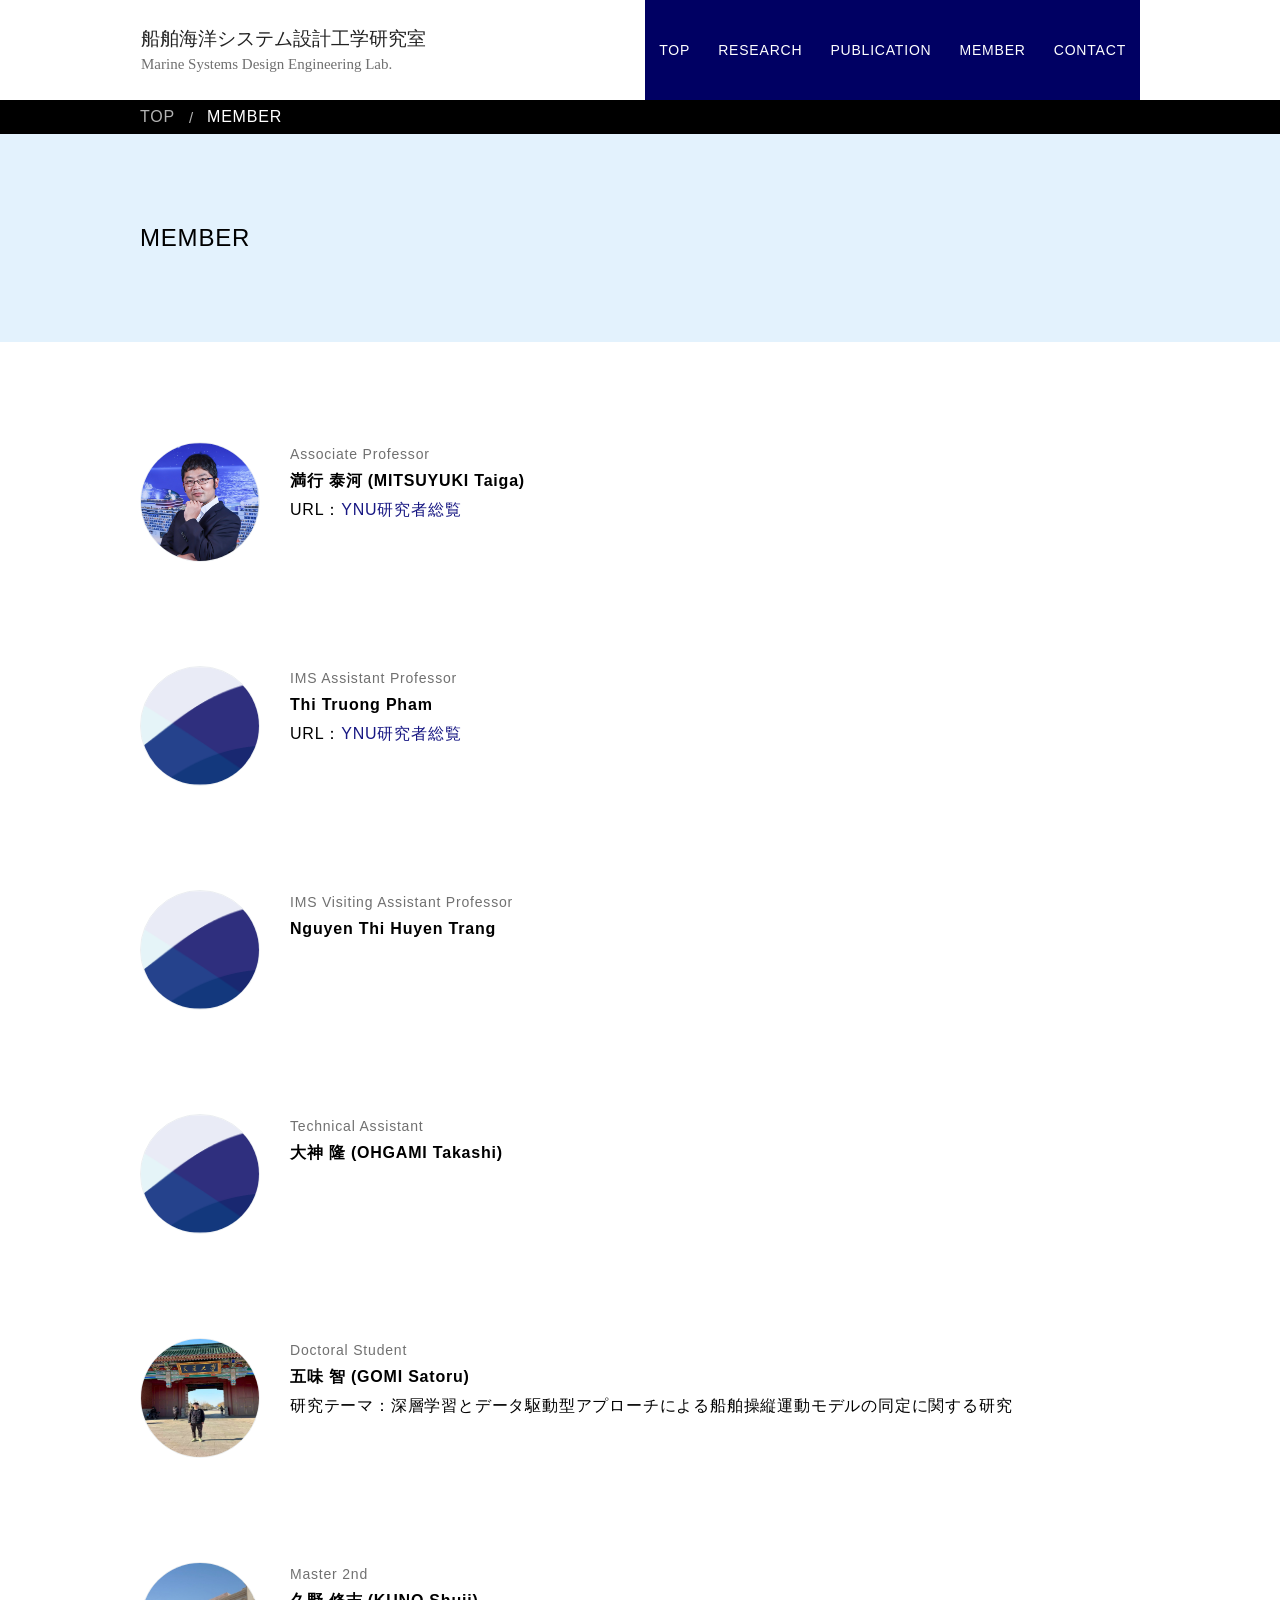
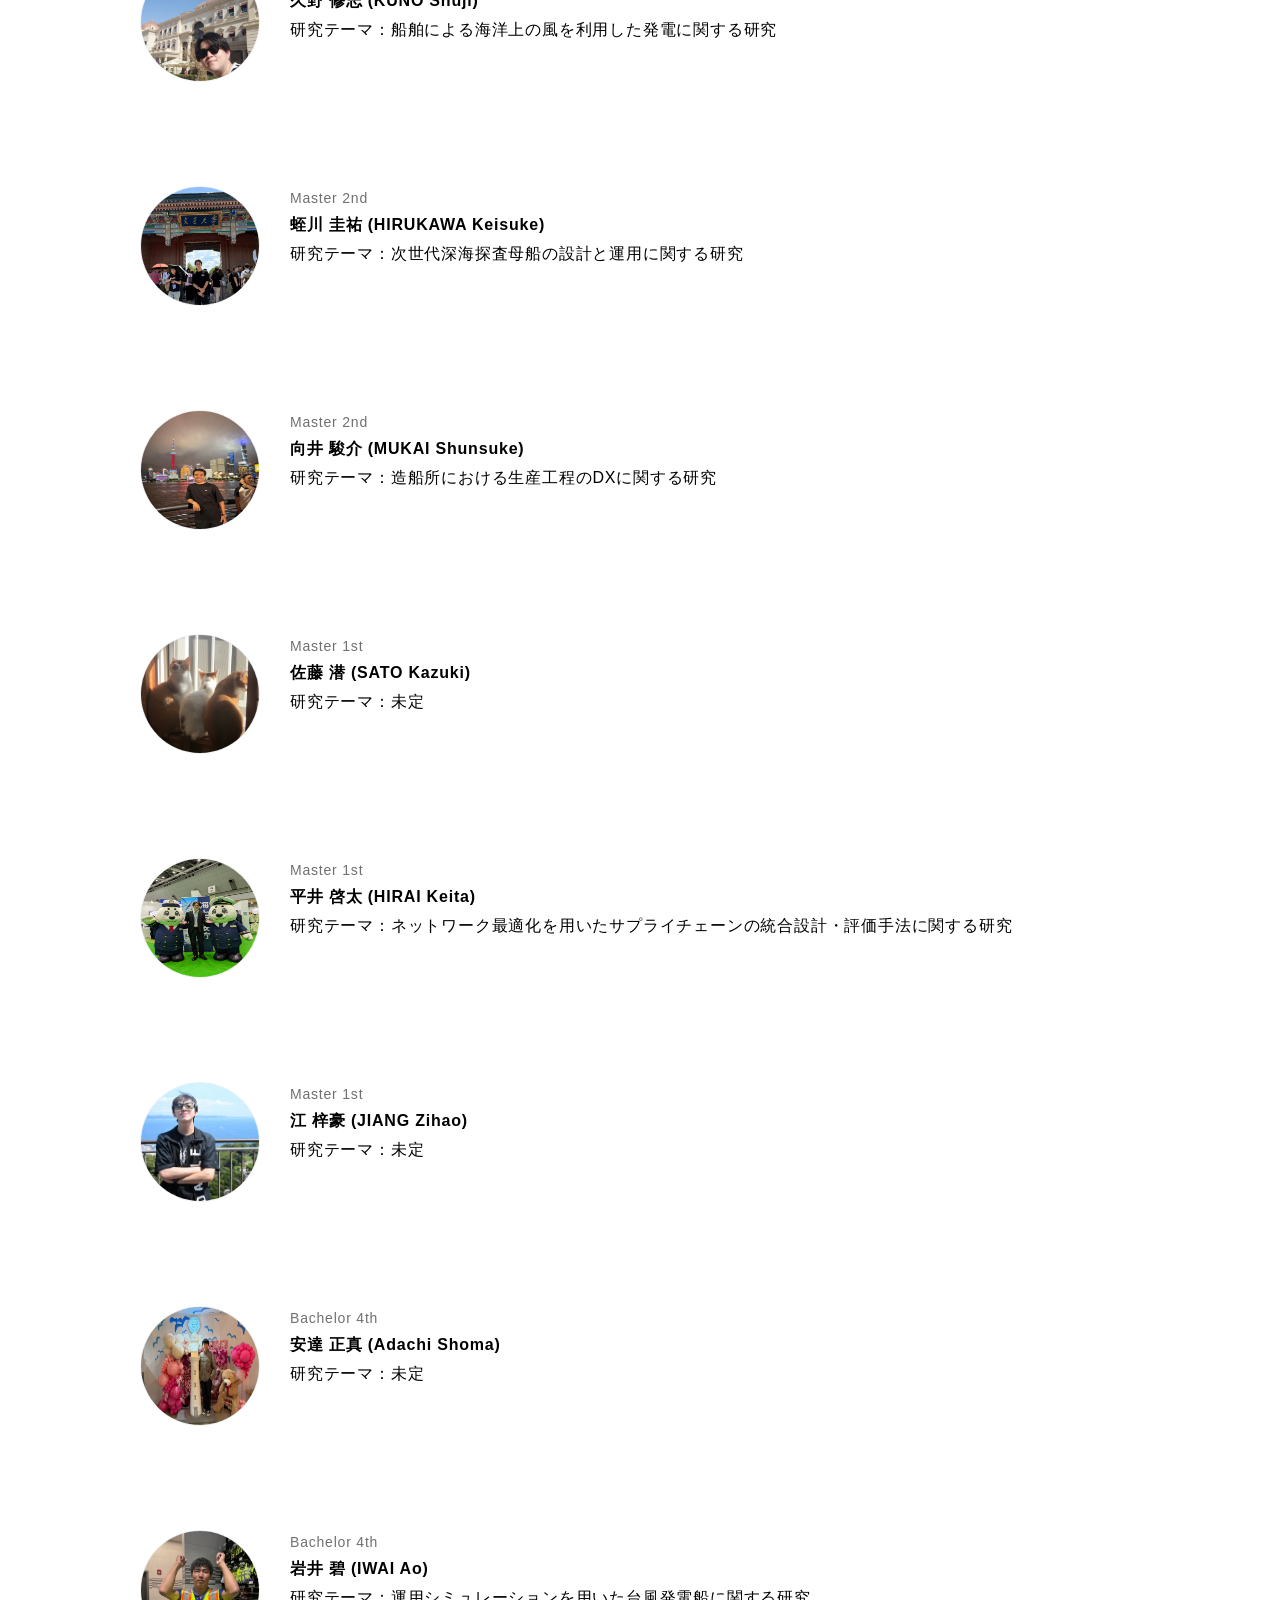
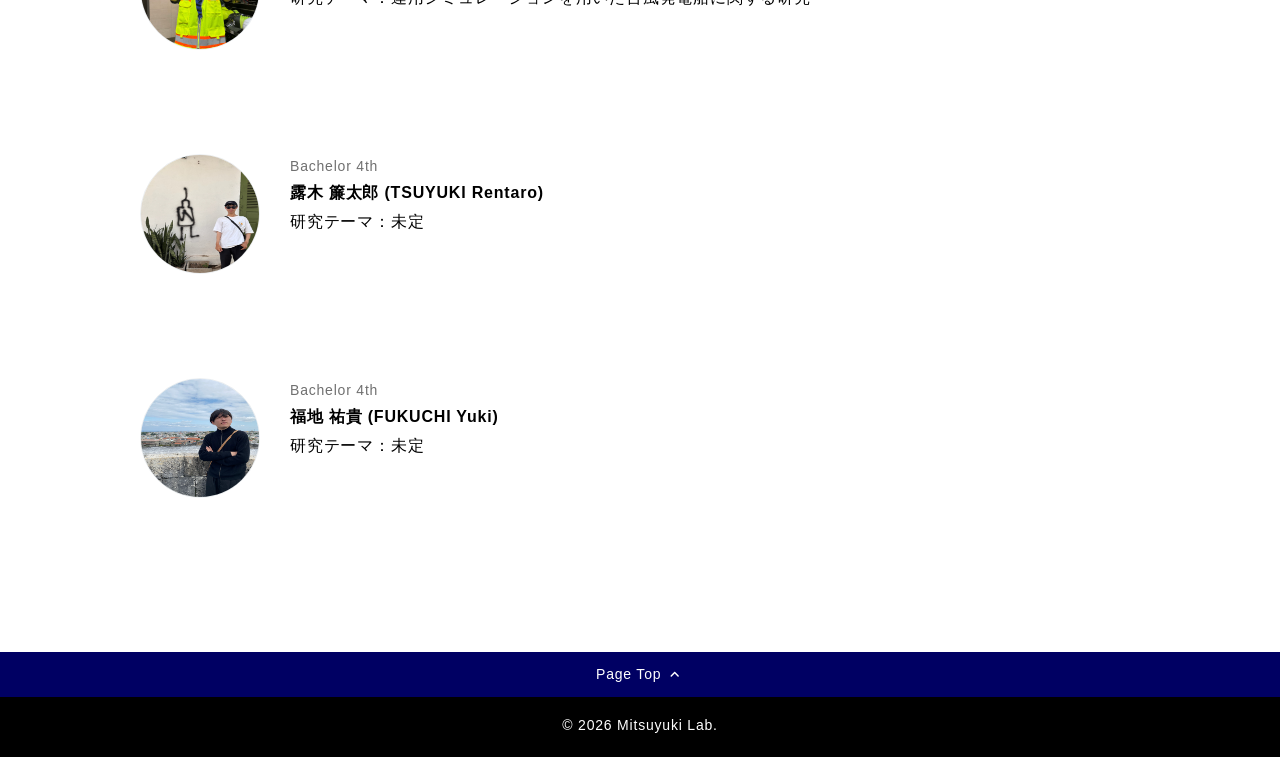
<file: member.html>
<!DOCTYPE html>
<html>

<head>
    <meta name="viewport" content="width=1280" user-scalable="yes" charset="utf-8">
    <title> MEMBER | 船舶海洋システム設計工学研究室 | 満行研究室 </title>
    <link rel="icon" href="static/images/favicon.svg" type="image/svg+xml">
    <link rel="stylesheet" href="./static/css/common.css">
    <link rel="stylesheet" href="./static/css/index.css">
    <link rel="stylesheet" href="./static/css/member.css">
    <script src="./static/js/jquery-3.5.1.min.js"></script>
    <script src="./static/js/index.js"></script>
    <!-- Global site tag (gtag.js) - Google Analytics -->
    <script async src="https://www.googletagmanager.com/gtag/js?id=G-5XBV6TJ47Q"></script>
    <script>
        window.dataLayer = window.dataLayer || [];
        function gtag() { dataLayer.push(arguments); }
        gtag('js', new Date());

        gtag('config', 'G-5XBV6TJ47Q');
    </script>
</head>

<body>
    <div class="wrapper">
        <header class="header inner">
            <a href="index.html#top"><img id="#top" class="lab_logo" src="static/images/lab_logo.svg"
                    alt="船舶海洋システム 設計工学研究室"></a>
            <nav>
                <ul>
                    <!-- adjustment -->
                    <li><a href="index.html">TOP</a></li>
                    <!--
                    -->
                    <li><a href="research.html">RESEARCH</a></li>
                    <!--
                    -->
                    <li><a href="publication.html">PUBLICATION</a></li>
                    <!--
                    -->
                    <li><a href="member.html">MEMBER</a></li>
                    <!--
                    -->
                    <li><a href="index.html#intro_contact">CONTACT</a></li>
                </ul>
            </nav>
        </header>
        <div>
            <div class="cp_breadcrumb">
                <div class="inner">
                    <ul class="breadcrumbs">
                        <li><a href="index.html">TOP</a></li>
                        <li>MEMBER</li>
                    </ul>
                </div>
            </div>
            <div class="bg_headline">
                <div class="inner">
                    <h2 class="color-bk">MEMBER</h2>
                </div>
            </div>
        </div>

        <main class="content-full">
            <ul class="inner">
                <li class="member">
                    <img class="member_icon" src="static/images/member_taiga-mitsuyuki.jpg">
                    <div class="member_info">
                        <p class="position">Associate Professor</p>
                        <h4>満行 泰河 (MITSUYUKI Taiga)</h4>
                        <p>URL：<span><a href="https://er-web.ynu.ac.jp/html/MITSUYUKI_Taiga/ja.html"
                                    target="_blank">YNU研究者総覧</a></span></p>
                    </div>
                </li>
                <li class="member">
                    <img class="member_icon" src="static/images/sea-member.png">
                    <div class="member_info">
                        <p class="position">IMS Assistant Professor</p>
                        <h4>Thi Truong Pham</h4>
                        <p>URL：<span><a href="https://er-web.ynu.ac.jp/html/PHAM_Truong_Thi/ja.html"
                                    target="_blank">YNU研究者総覧</a></span></p>
                    </div>
                </li>
                <li class="member">
                    <img class="member_icon" src="static/images/sea-member.png">
                    <div class="member_info">
                        <p class="position">IMS Visiting Assistant Professor</p>
                        <h4>Nguyen Thi Huyen Trang</h4>
                        <!-- <p>URL：<span><a href="https://er-web.ynu.ac.jp/html/MITSUYUKI_Taiga/ja.html"
                                    target="_blank">YNU研究者総覧</a></span></p> -->
                    </div>
                </li>
                <li class="member">
                    <img class="member_icon" src="static/images/sea-member.png">
                    <div class="member_info">
                        <p class="position">Technical Assistant</p>
                        <h4>大神 隆 (OHGAMI Takashi)</h4>
                        <!-- <p>URL：<span><a href="https://er-web.ynu.ac.jp/html/OHGAMI_Takashi/ja.html"
                                    target="_blank">YNU研究者総覧</a></span></p> -->
                    </div>
                </li>
                <li class="member">
                    <img class="member_icon" src="static/images/member_satoru_gomi.jpg">
                    <div class="member_info">
                        <p class="position">Doctoral Student</p>
                        <h4>五味 智 (GOMI Satoru)</h4>
                        <p>研究テーマ：<span>深層学習とデータ駆動型アプローチによる船舶操縦運動モデルの同定に関する研究</span></p>
                        <!-- <p>URL：<a href="" target="_blank"></a></p> -->
                    </div>
                </li>
                <li class="member">
                    <img class="member_icon" src="static/images/member_shuji_kuno.jpg">
                    <div class="member_info">
                        <p class="position">Master 2nd</p>
                        <h4>久野 修志 (KUNO Shuji)</h4>
                        <p>研究テーマ：<span>船舶による海洋上の風を利用した発電に関する研究</span></p>
                        <!-- <p>URL：<a href="" target="_blank"></a></p> -->
                    </div>
                </li>
                <li class="member">
                    <img class="member_icon" src="static/images/member_keisuke_hirukawa.jpg">
                    <div class="member_info">
                        <p class="position">Master 2nd</p>
                        <h4>蛭川 圭祐 (HIRUKAWA Keisuke)</h4>
                        <p>研究テーマ：<span>次世代深海探査母船の設計と運用に関する研究</span></p>
                        <!-- <p>URL：<a href="" target="_blank"></a></p> -->
                    </div>
                </li>
                <li class="member">
                    <img class="member_icon" src="static/images/member_mukai_shunsuke.jpg">
                    <div class="member_info">
                        <p class="position">Master 2nd</p>
                        <h4>向井 駿介 (MUKAI Shunsuke)</h4>
                        <p>研究テーマ：<span>造船所における生産工程のDXに関する研究</span></p>
                        <!-- <p>URL：<a href="" target="_blank"></a></p> -->
                    </div>
                </li>
                <li class="member">
                    <img class="member_icon" src="static/images/member_kazuki_sato.jpg">
                    <div class="member_info">
                        <p class="position">Master 1st</p>
                        <h4>佐藤 潜 (SATO Kazuki)</h4>
                        <p>研究テーマ：<span>未定</span></p>
                        <!-- <p>URL：<a href="" target="_blank"></a></p> -->
                    </div>
                </li>
                <li class="member">
                    <img class="member_icon" src="static/images/member_keita_hirai.jpg">
                    <div class="member_info">
                        <p class="position">Master 1st</p>
                        <h4>平井 啓太 (HIRAI Keita)</h4>
                        <p>研究テーマ：<span>ネットワーク最適化を用いたサプライチェーンの統合設計・評価手法に関する研究</span></p>
                        <!-- <p>URL：<a href="" target="_blank"></a></p> -->
                    </div>
                </li>
                <li class="member">
                    <img class="member_icon" src="static/images/member_jiang_zihao.jpg">
                    <div class="member_info">
                        <p class="position">Master 1st</p>
                        <h4>江 梓豪 (JIANG Zihao)</h4>
                        <p>研究テーマ：<span>未定</span></p>
                        <!-- <p>URL：<a href="" target="_blank"></a></p> -->
                    </div>
                </li>
                <li class="member">
                    <img class="member_icon" src="static/images/member_shoma_adachi.jpg">
                    <div class="member_info">
                        <p class="position">Bachelor 4th</p>
                        <h4>安達 正真 (Adachi Shoma)</h4>
                        <p>研究テーマ：<span>未定</span></p>
                        <!-- <p>URL：<a href="" target="_blank"></a></p> -->
                    </div>
                </li>
                <li class="member">
                    <img class="member_icon" src="static/images/member_ao_iwai.jpg">
                    <div class="member_info">
                        <p class="position">Bachelor 4th</p>
                        <h4>岩井 碧 (IWAI Ao)</h4>
                        <p>研究テーマ：<span>運用シミュレーションを用いた台風発電船に関する研究</span></p>
                        <!-- <p>URL：<a href="" target="_blank"></a></p> -->
                    </div>
                </li>
                <li class="member">
                    <img class="member_icon" src="static/images/member_rentaro_tsuyuki.jpg">
                    <div class="member_info">
                        <p class="position">Bachelor 4th</p>
                        <h4>露木 簾太郎 (TSUYUKI Rentaro)</h4>
                        <p>研究テーマ：<span>未定</span></p>
                        <!-- <p>URL：<a href="" target="_blank"></a></p> -->
                    </div>
                </li>
                <li class="member">
                    <img class="member_icon" src="static/images/member_yuki_fukuchi.jpg">
                    <div class="member_info">
                        <p class="position">Bachelor 4th</p>
                        <h4>福地 祐貴 (FUKUCHI Yuki)</h4>
                        <p>研究テーマ：<span>未定</span></p>
                        <!-- <p>URL：<a href="" target="_blank"></a></p> -->
                    </div>
                </li>
            </ul>
        </main>

        <div class="page_top">
            <a class="butn_with_icon" href="#top">Page Top <img class="in_icon"
                    src="static/images/arrow_up_white.svg"></a>
        </div>
        <footer>
            <p id="copyright"></p>
        </footer>
    </div>
</body>

</html>
</file>
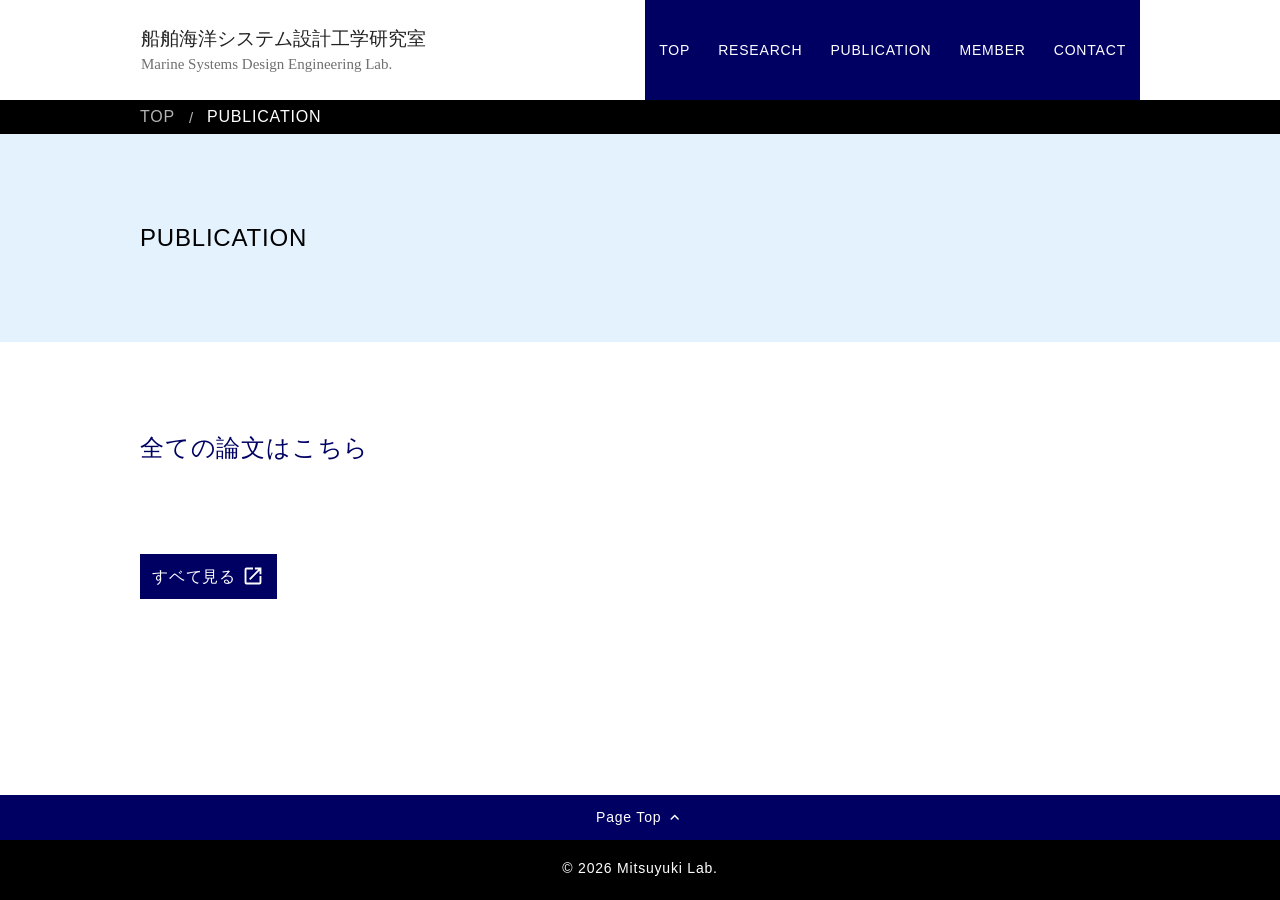
<file: publication.html>
<!DOCTYPE html>
<html>

<head>
    <meta name="viewport" content="width=1280" user-scalable="yes" charset="utf-8">
    <title> PUBLICATION | 船舶海洋システム設計工学研究室 | 満行研究室 </title>
    <link rel="icon" href="static/images/favicon.svg" type="image/svg+xml">
    <link rel="stylesheet" href="./static/css/common.css">
    <link rel="stylesheet" href="./static/css/index.css">
    <link rel="stylesheet" href="./static/css/research.css">
    <script src="./static/js/jquery-3.5.1.min.js"></script>
    <script src="./static/js/index.js"></script>
    <!-- Global site tag (gtag.js) - Google Analytics -->
    <script async src="https://www.googletagmanager.com/gtag/js?id=G-5XBV6TJ47Q"></script>
    <script>
        window.dataLayer = window.dataLayer || [];
        function gtag() { dataLayer.push(arguments); }
        gtag('js', new Date());

        gtag('config', 'G-5XBV6TJ47Q');
    </script>
</head>

<body>
    <div class="wrapper">
        <header class="header inner">
            <a href="index.html#top"><img id="#top" class="lab_logo" src="static/images/lab_logo.svg"
                    alt="船舶海洋システム 設計工学研究室"></a>
            <nav>
                <ul>
                    <!-- adjustment -->
                    <li><a href="index.html">TOP</a></li>
                    <!--
                    -->
                    <li><a href="research.html">RESEARCH</a></li>
                    <!--
                    -->
                    <li><a href="publication.html">PUBLICATION</a></li>
                    <!--
                    -->
                    <li><a href="member.html">MEMBER</a></li>
                    <!--
                    -->
                    <li><a href="index.html#intro_contact">CONTACT</a></li>
                </ul>
            </nav>
        </header>
        <div class="cp_breadcrumb">
            <div class="inner">
                <ul class="breadcrumbs">
                    <li><a href="index.html">TOP</a></li>
                    <li>PUBLICATION</li>
                </ul>
            </div>
        </div>
        <div class="bg_headline">
            <div class="inner">
                <h2 class="color-bk">PUBLICATION</h2>
            </div>
        </div>

        <main class="content-full">
            <div class="inner">
                <h2 class="color-blue">全ての論文はこちら</h2>
                <a class="butn_with_icon label_blue"
                    href="https://er-web.ynu.ac.jp/html/MITSUYUKI_Taiga/ronbn_1_ja.html" target="_blank">
                    すベて見る
                    <img class="in_icon" src="static/images/new_tab.svg">
                </a>
            </div>
        </main>

        <div class="page_top">
            <a class="butn_with_icon" href="#top">Page Top <img class="in_icon"
                    src="static/images/arrow_up_white.svg"></a>
        </div>
        <footer>
            <p id="copyright"></p>
        </footer>
    </div>
</body>

</html>
</file>
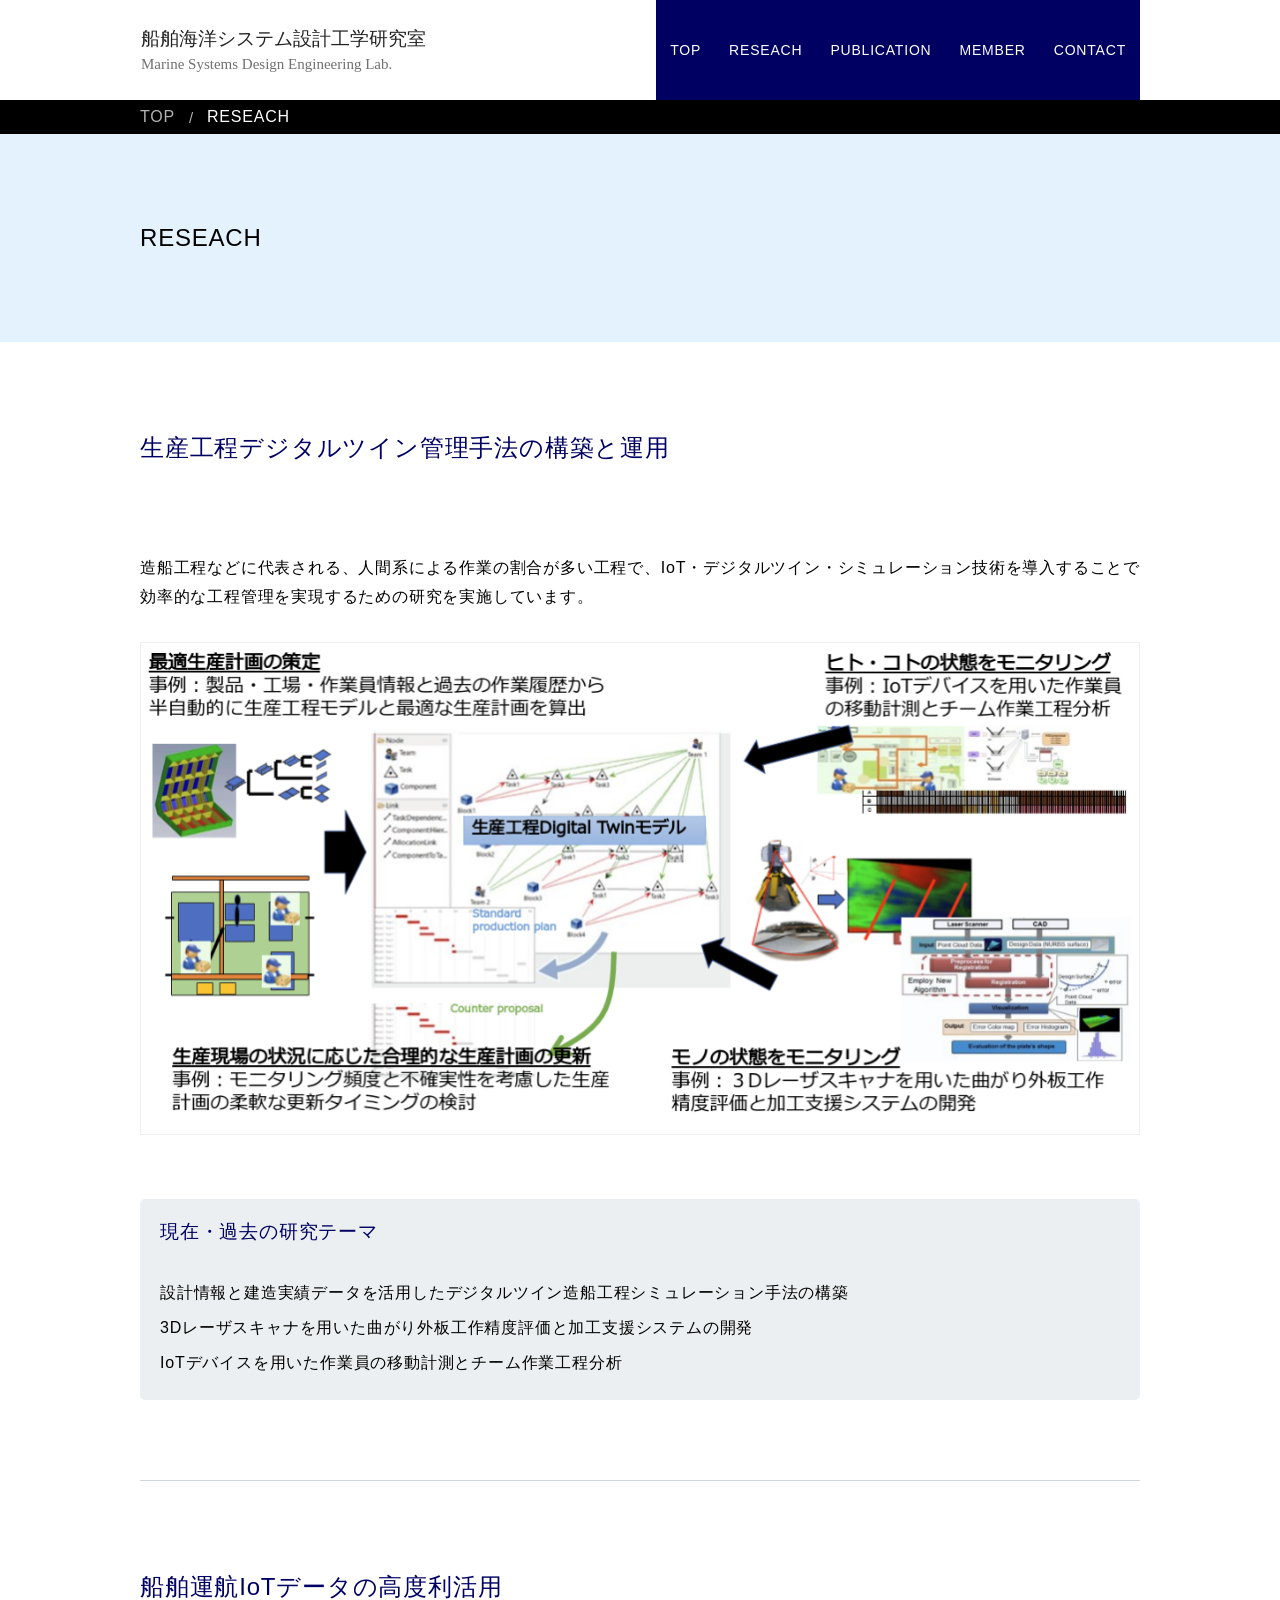
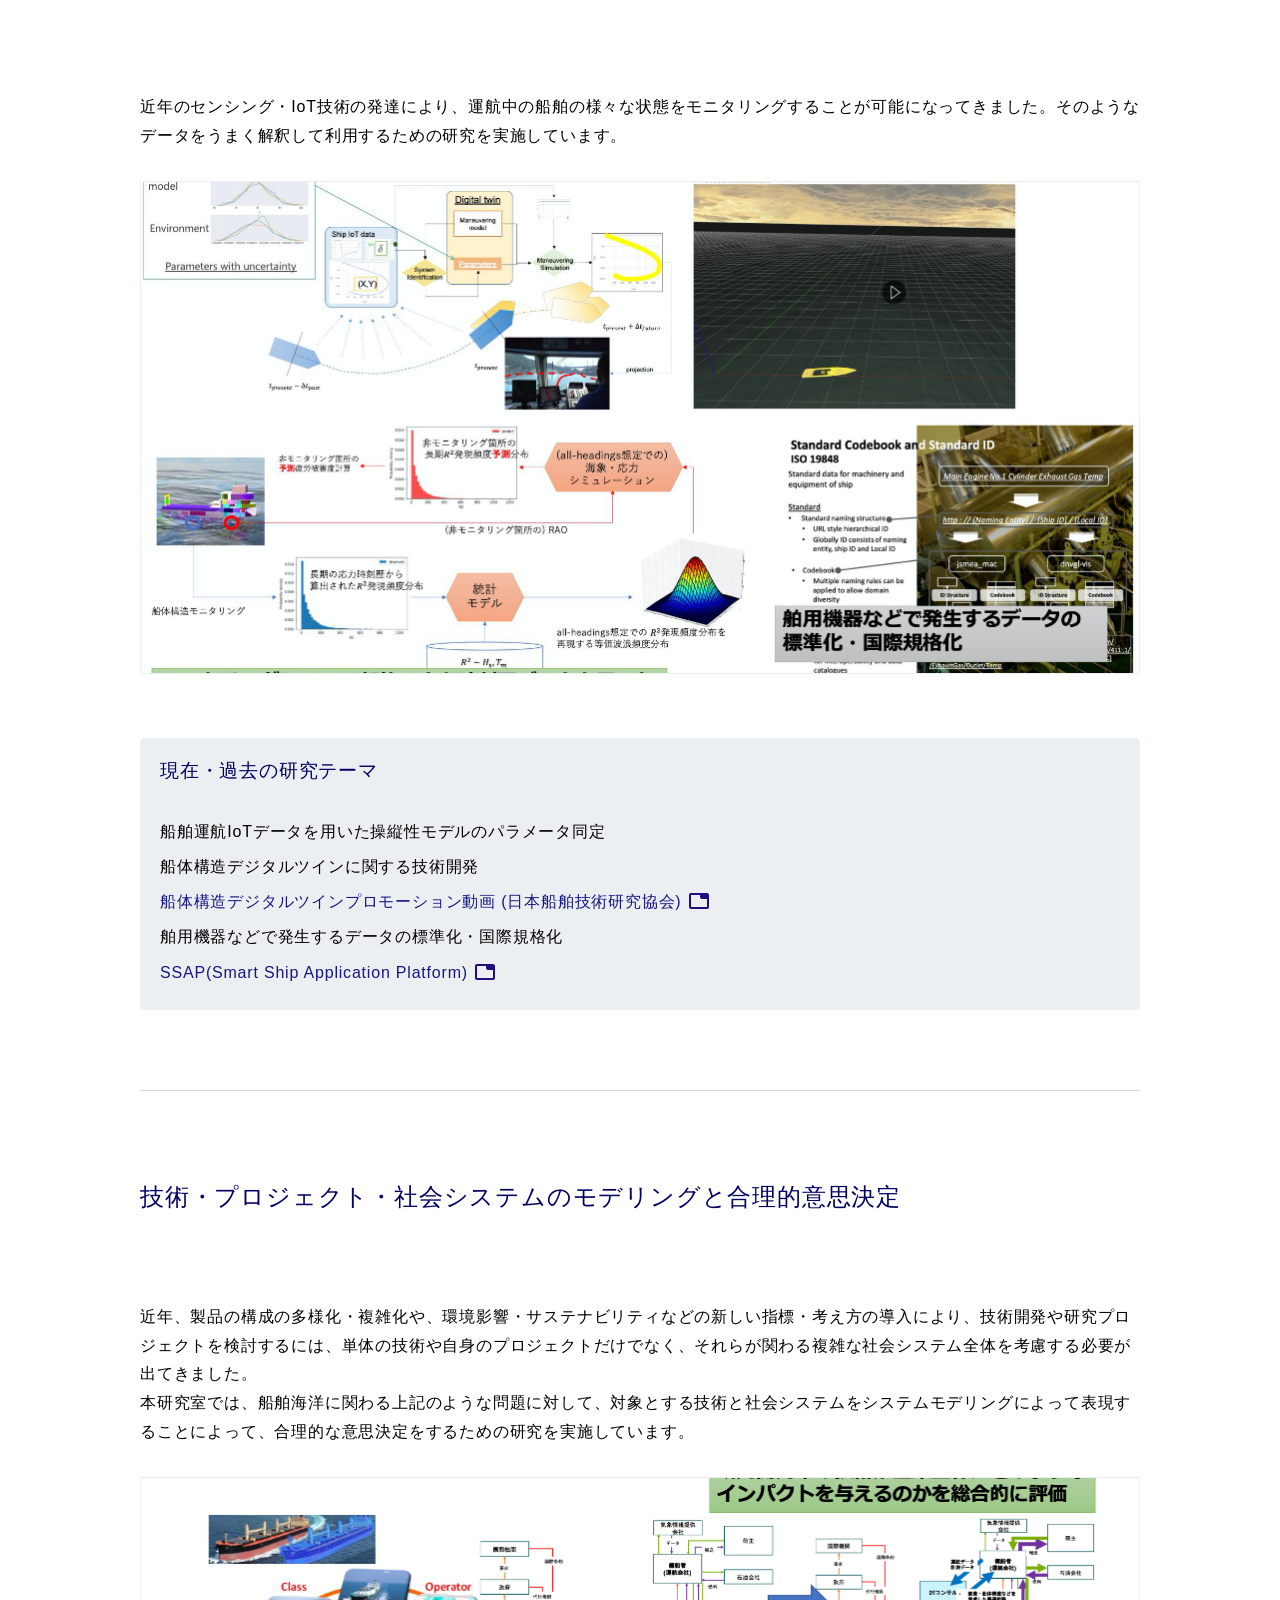
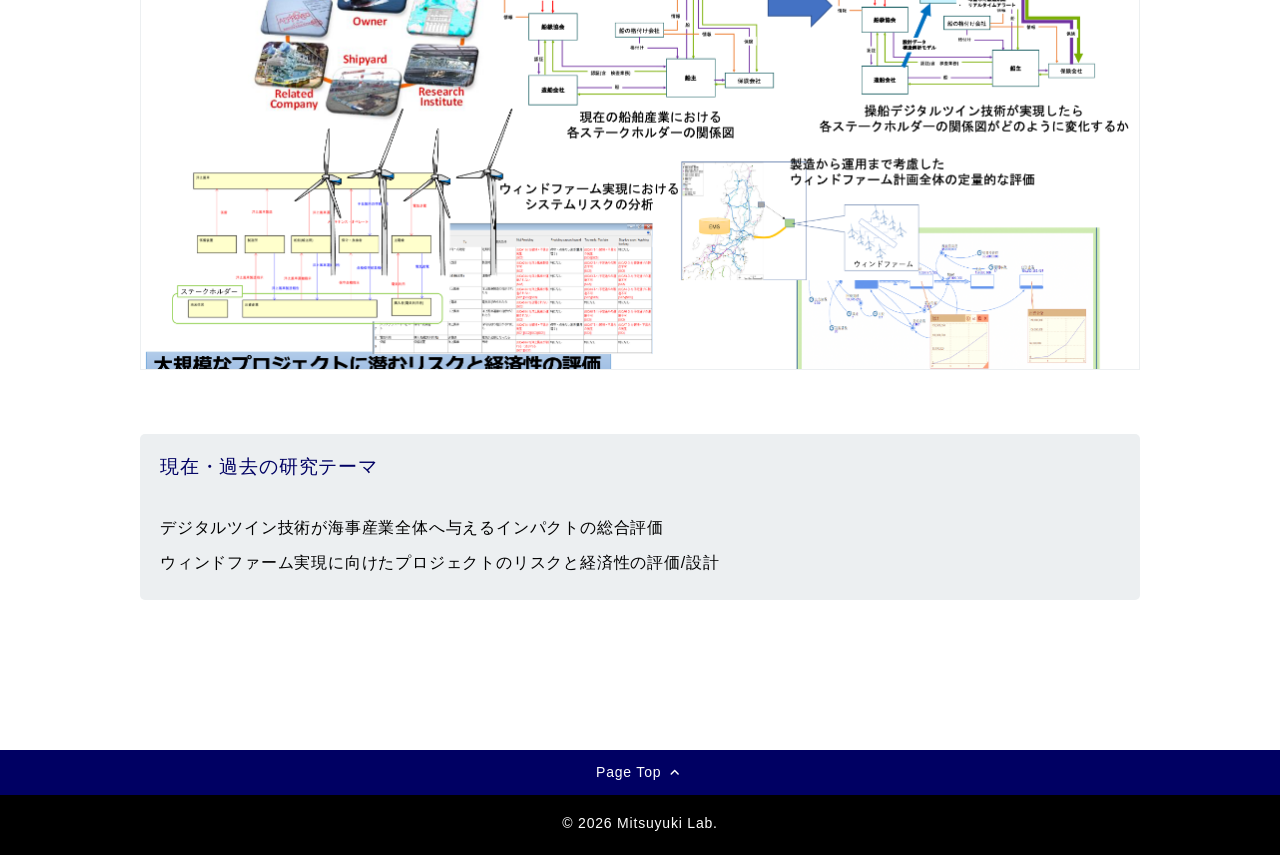
<file: reseach.html>
<!DOCTYPE html>
<html>

<head>
    <meta name="viewport" content="width=1280" user-scalable="yes" charset="utf-8">
    <title> RESEACH | 満行研究室 </title>
    <link rel="icon" href="static/images/favicon.svg" type="image/svg+xml">
    <link rel="stylesheet" href="./static/css/common.css">
    <link rel="stylesheet" href="./static/css/index.css">
    <link rel="stylesheet" href="./static/css/reseach.css">
    <script src="./static/js/jquery-3.5.1.min.js"></script>
    <script src="./static/js/index.js"></script>
    <!-- Global site tag (gtag.js) - Google Analytics -->
    <script async src="https://www.googletagmanager.com/gtag/js?id=G-5XBV6TJ47Q"></script>
    <script>
        window.dataLayer = window.dataLayer || [];
        function gtag() { dataLayer.push(arguments); }
        gtag('js', new Date());

        gtag('config', 'G-5XBV6TJ47Q');
    </script>
</head>

<body>
    <div class="wrapper">
        <header class="header inner">
            <a href="index.html#top"><img id="#top" class="lab_logo" src="static/images/lab_logo.svg"
                    alt="船舶海洋システム 設計工学研究室"></a>
            <nav>
                <ul>
                    <!-- adjustment -->
                    <li><a href="index.html">TOP</a></li>
                    <!--
                    -->
                    <li><a href="reseach.html">RESEACH</a></li>
                    <!--
                    -->
                    <li><a href="publication.html">PUBLICATION</a></li>
                    <!--
                    -->
                    <li><a href="member.html">MEMBER</a></li>
                    <!--
                    -->
                    <li><a href="index.html#intro_contact">CONTACT</a></li>
                </ul>
            </nav>
        </header>
        <div class="cp_breadcrumb">
            <div class="inner">
                <ul class="breadcrumbs">
                    <li><a href="index.html">TOP</a></li>
                    <li>RESEACH</li>
                </ul>
            </div>
        </div>
        <div class="bg_headline">
            <div class="inner">
                <h2 class="color-bk">RESEACH</h2>
            </div>
        </div>
        <main class="content-full">
            <div class="inner">
                <section>
                    <h2 id="reseach1" class="color-blue">生産工程デジタルツイン管理手法の構築と運用</h2>
                    <div class="guide_text">
                        造船工程などに代表される、人間系による作業の割合が多い工程で、IoT・デジタルツイン・シミュレーション技術を導入することで効率的な工程管理を実現するための研究を実施しています。
                    </div>
                    <img class="reseach_img_guide" src="static/images/reseach_img1.png">
                    <div class="research_theme">
                        <h3 class="color-blue">現在・過去の研究テーマ</h3>
                        <ul>
                            <li>設計情報と建造実績データを活用したデジタルツイン造船工程シミュレーション手法の構築</li>
                            <li>3Dレーザスキャナを用いた曲がり外板工作精度評価と加工支援システムの開発</li>
                            <li>IoTデバイスを用いた作業員の移動計測とチーム作業工程分析</li>
                        </ul>
                    </div>
                    <hr>
                    <h2 id="reseach2" class="color-blue">船舶運航IoTデータの高度利活用</h2>
                    <div class="guide_text">
                        近年のセンシング・IoT技術の発達により、運航中の船舶の様々な状態をモニタリングすることが可能になってきました。そのようなデータをうまく解釈して利用するための研究を実施しています。
                    </div>
                    <img class="reseach_img_guide" src="static/images/reseach_img3.png">
                    <div class="research_theme">
                        <h3 class="color-blue">現在・過去の研究テーマ</h3>
                        <ul>
                            <li>船舶運航IoTデータを用いた操縦性モデルのパラメータ同定</li>
                            <li>船体構造デジタルツインに関する技術開発
                                <ul>
                                    <li><a href="https://youtu.be/Z7Jhtkxl0AY" target="_blank">船体構造デジタルツインプロモーション動画
                                            (日本船舶技術研究協会)
                                            <img class="in_icon" src="static/images/tab_blue.svg"></a>
                                    </li>
                                </ul>
                            </li>
                            <li>舶用機器などで発生するデータの標準化・国際規格化
                                <ul>
                                    <li><a href="http://www.jsmea.or.jp/ssap/jp/" target="_blank">SSAP(Smart Ship
                                            Application
                                            Platform)
                                            <img class="in_icon" src="static/images/tab_blue.svg"></a>
                                    </li>
                                </ul>
                            </li>

                        </ul>
                    </div>
                    <hr>
                    <h2 id="reseach3" class="color-blue">技術・プロジェクト・社会システムのモデリングと合理的意思決定</h2>
                    <div class="guide_text">
                        近年、製品の構成の多様化・複雑化や、環境影響・サステナビリティなどの新しい指標・考え方の導入により、技術開発や研究プロジェクトを検討するには、単体の技術や自身のプロジェクトだけでなく、それらが関わる複雑な社会システム全体を考慮する必要が出てきました。<br>
                        本研究室では、船舶海洋に関わる上記のような問題に対して、対象とする技術と社会システムをシステムモデリングによって表現することによって、合理的な意思決定をするための研究を実施しています。
                    </div>
                    <img class="reseach_img_guide" src="static/images/reseach_img2.png">
                    <div class="research_theme">
                        <h3 class="color-blue">現在・過去の研究テーマ</h3>
                        <ul>
                            <li>デジタルツイン技術が海事産業全体へ与えるインパクトの総合評価</li>
                            <li>ウィンドファーム実現に向けたプロジェクトのリスクと経済性の評価/設計</li>
                        </ul>
                    </div>
                </section>
            </div>
        </main>

        <div class="page_top">
            <a class="butn_with_icon" href="#top">Page Top <img class="in_icon"
                    src="static/images/arrow_up_white.svg"></a>
        </div>
        <footer>
            <p id="copyright"></p>
        </footer>
    </div>
</body>

</html>
</file>
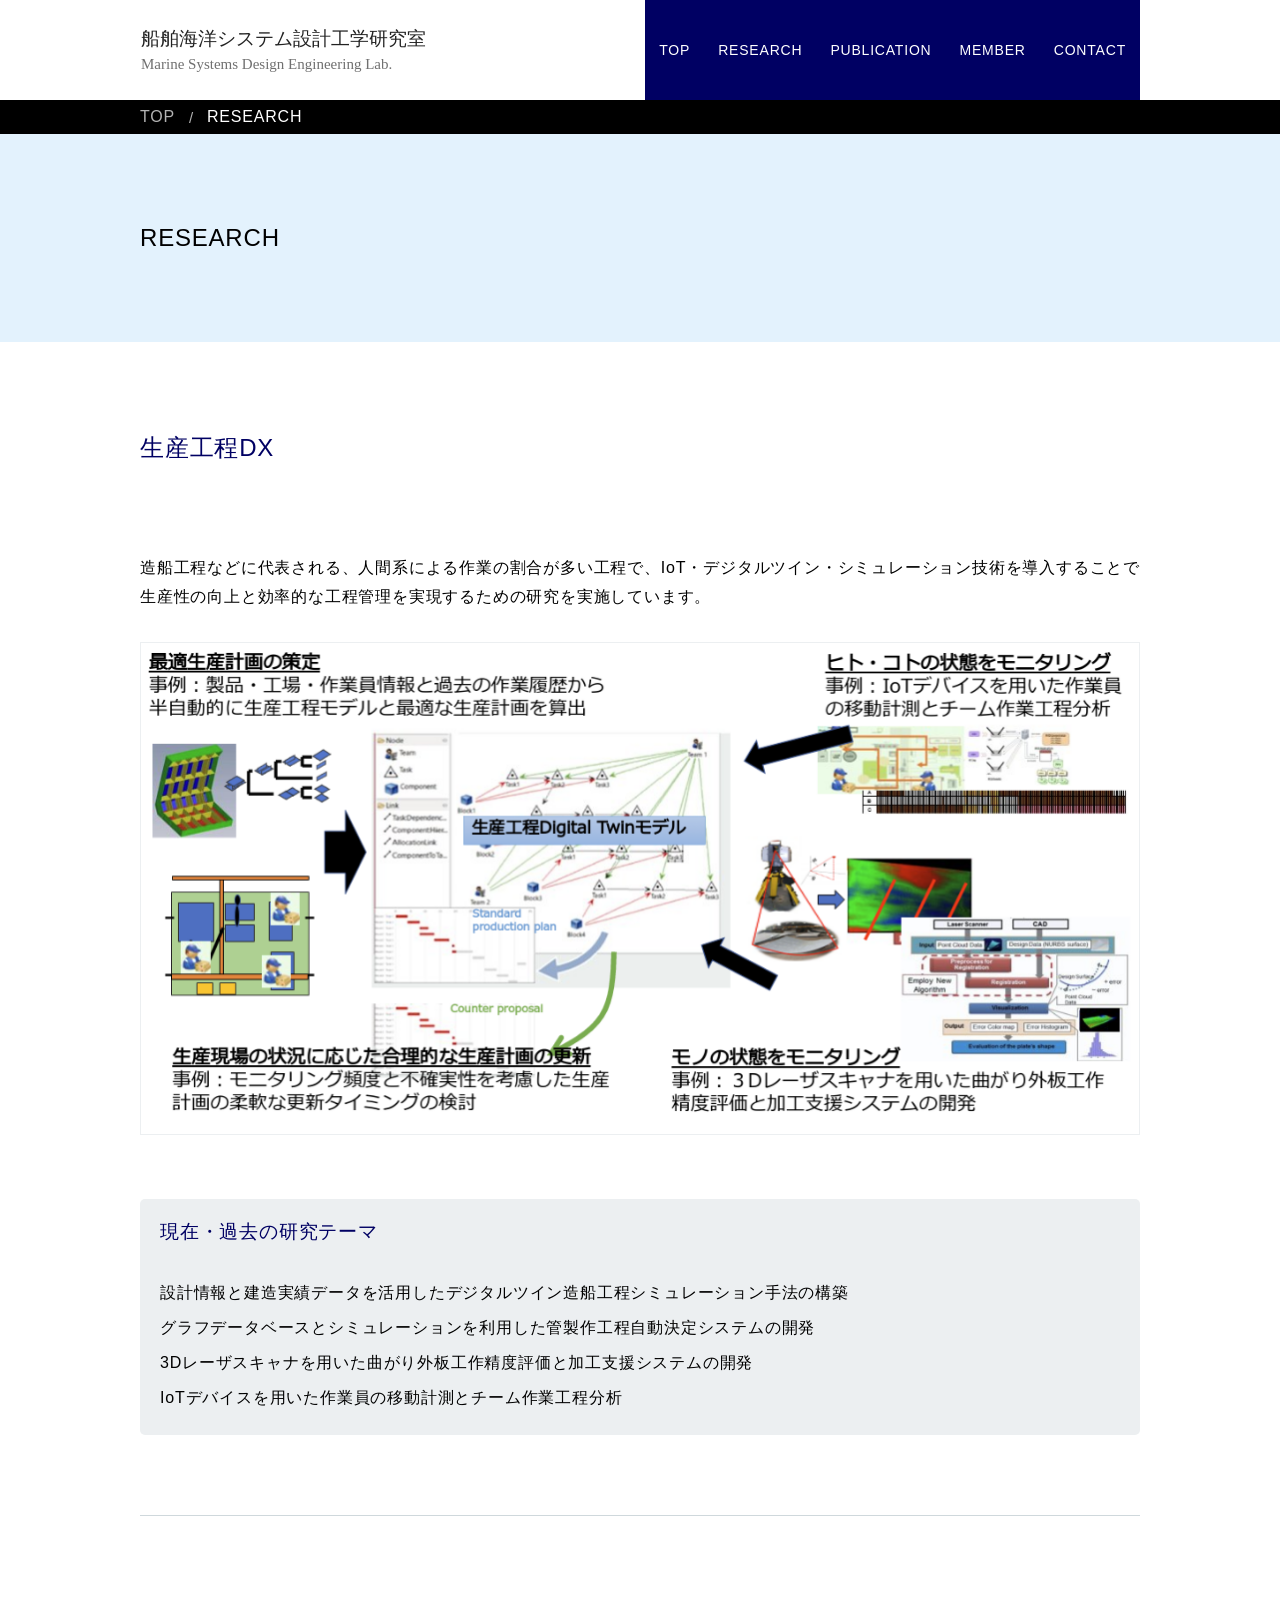
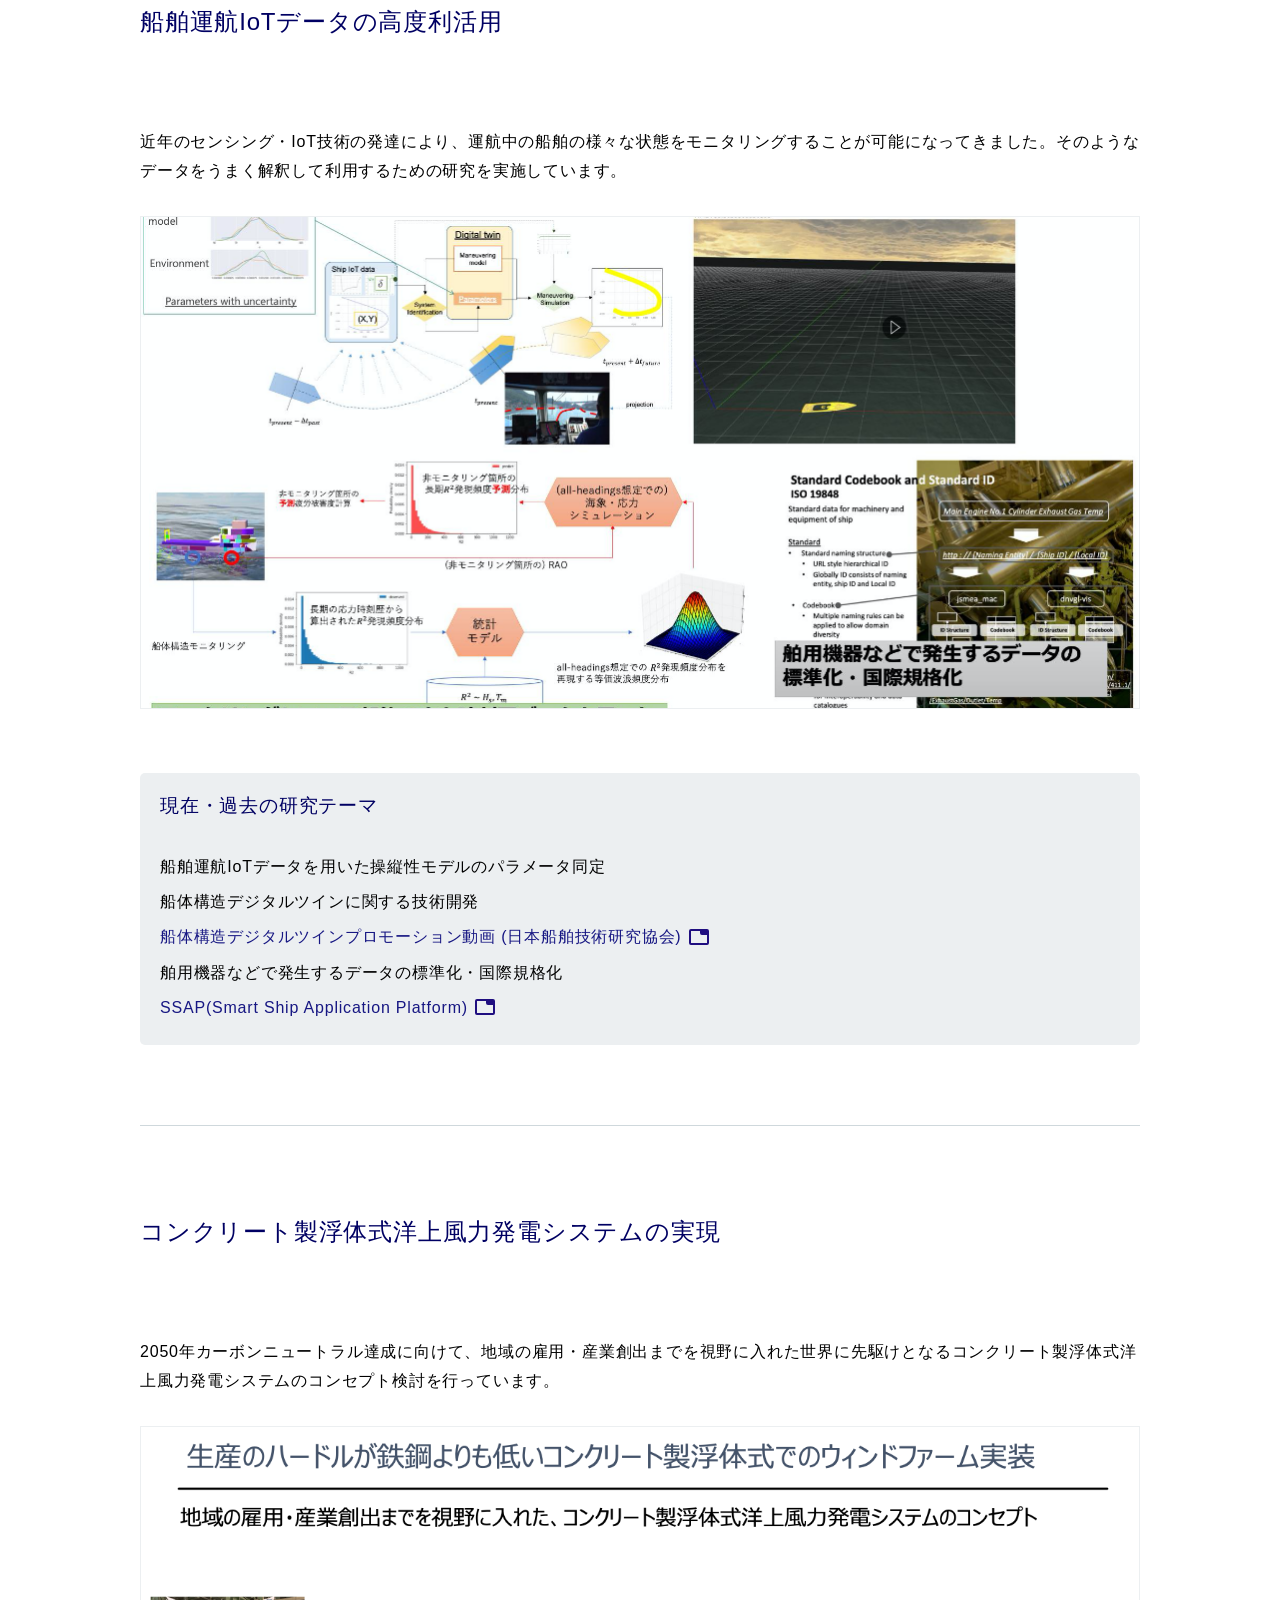
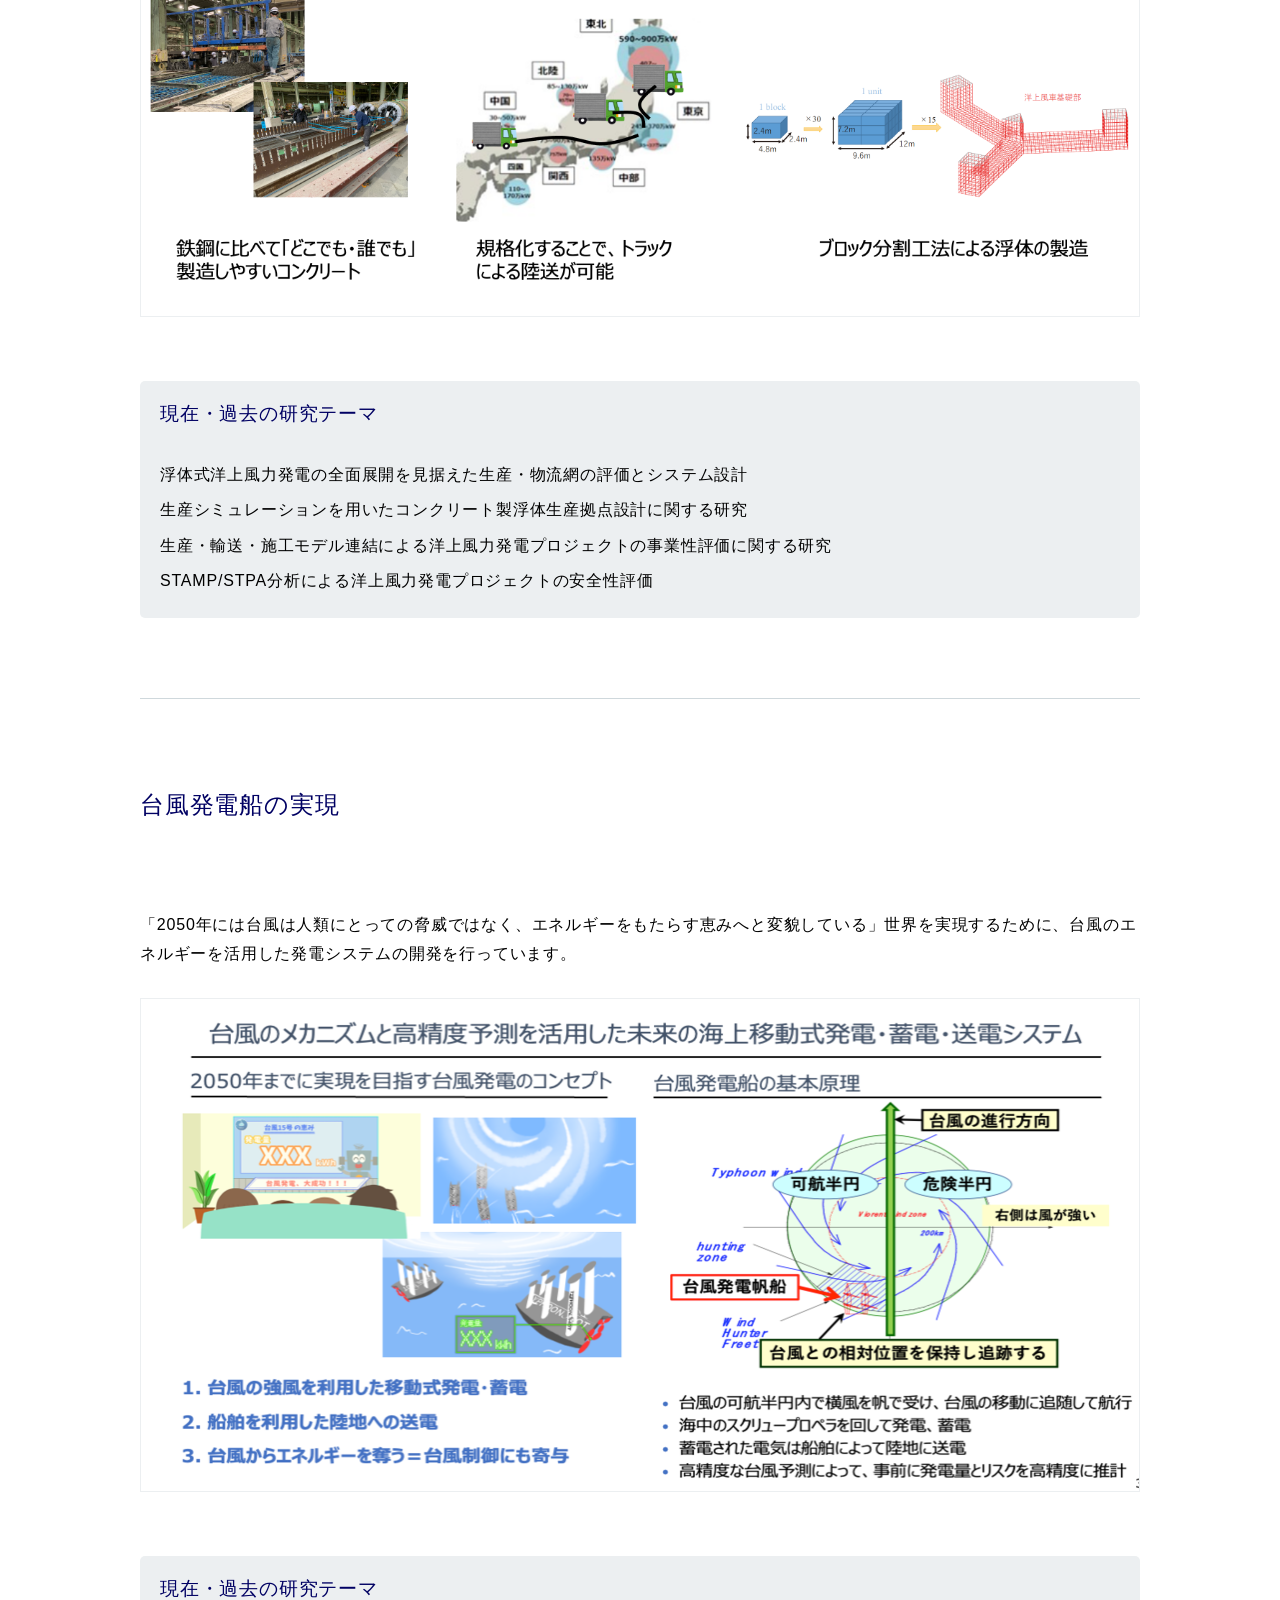
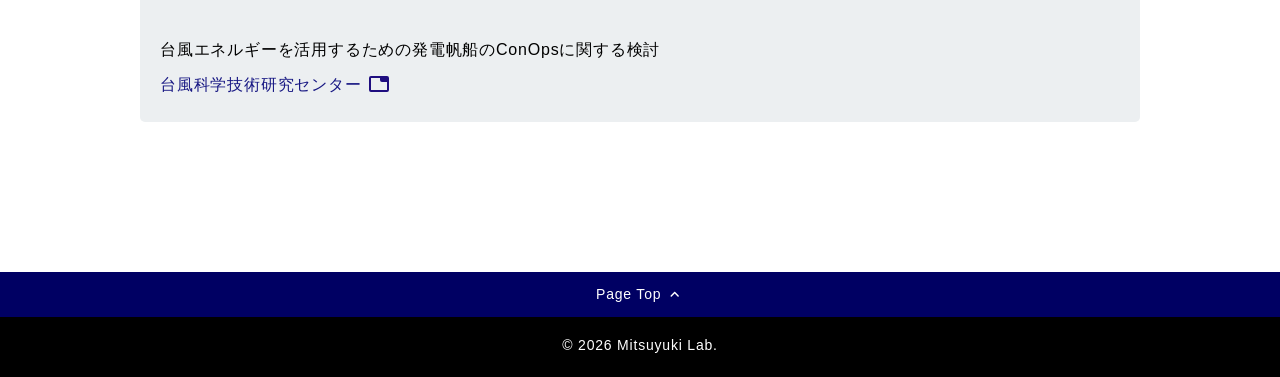
<file: research.html>
<!DOCTYPE html>
<html>

<head>
    <meta name="viewport" content="width=1280" user-scalable="yes" charset="utf-8">
    <title> RESEARCH | 船舶海洋システム設計工学研究室 | 満行研究室 </title>
    <link rel="icon" href="static/images/favicon.svg" type="image/svg+xml">
    <link rel="stylesheet" href="./static/css/common.css">
    <link rel="stylesheet" href="./static/css/index.css">
    <link rel="stylesheet" href="./static/css/research.css">
    <script src="./static/js/jquery-3.5.1.min.js"></script>
    <script src="./static/js/index.js"></script>
    <!-- Global site tag (gtag.js) - Google Analytics -->
    <script async src="https://www.googletagmanager.com/gtag/js?id=G-5XBV6TJ47Q"></script>
    <script>
        window.dataLayer = window.dataLayer || [];
        function gtag() { dataLayer.push(arguments); }
        gtag('js', new Date());

        gtag('config', 'G-5XBV6TJ47Q');
    </script>
</head>

<body>
    <div class="wrapper">
        <header class="header inner">
            <a href="index.html#top"><img id="#top" class="lab_logo" src="static/images/lab_logo.svg"
                    alt="船舶海洋システム 設計工学研究室"></a>
            <nav>
                <ul>
                    <!-- adjustment -->
                    <li><a href="index.html">TOP</a></li>
                    <!--
                    -->
                    <li><a href="research.html">RESEARCH</a></li>
                    <!--
                    -->
                    <li><a href="publication.html">PUBLICATION</a></li>
                    <!--
                    -->
                    <li><a href="member.html">MEMBER</a></li>
                    <!--
                    -->
                    <li><a href="index.html#intro_contact">CONTACT</a></li>
                </ul>
            </nav>
        </header>
        <div class="cp_breadcrumb">
            <div class="inner">
                <ul class="breadcrumbs">
                    <li><a href="index.html">TOP</a></li>
                    <li>RESEARCH</li>
                </ul>
            </div>
        </div>
        <div class="bg_headline">
            <div class="inner">
                <h2 class="color-bk">RESEARCH</h2>
            </div>
        </div>
        <main class="content-full">
            <div class="inner">
                <section>
                    <h2 id="research1" class="color-blue">生産工程DX</h2>
                    <div class="guide_text">
                        造船工程などに代表される、人間系による作業の割合が多い工程で、IoT・デジタルツイン・シミュレーション技術を導入することで生産性の向上と効率的な工程管理を実現するための研究を実施しています。
                    </div>
                    <img class="research_img_guide" src="static/images/research_img1.png">
                    <div class="research_theme">
                        <h3 class="color-blue">現在・過去の研究テーマ</h3>
                        <ul>
                            <li>設計情報と建造実績データを活用したデジタルツイン造船工程シミュレーション手法の構築</li>
                            <li>グラフデータベースとシミュレーションを利用した管製作工程自動決定システムの開発</li>
                            <li>3Dレーザスキャナを用いた曲がり外板工作精度評価と加工支援システムの開発</li>
                            <li>IoTデバイスを用いた作業員の移動計測とチーム作業工程分析</li>
                        </ul>
                    </div>
                    <hr>
                    <h2 id="research2" class="color-blue">船舶運航IoTデータの高度利活用</h2>
                    <div class="guide_text">
                        近年のセンシング・IoT技術の発達により、運航中の船舶の様々な状態をモニタリングすることが可能になってきました。そのようなデータをうまく解釈して利用するための研究を実施しています。
                    </div>
                    <img class="research_img_guide" src="static/images/research_img2.png">
                    <div class="research_theme">
                        <h3 class="color-blue">現在・過去の研究テーマ</h3>
                        <ul>
                            <li>船舶運航IoTデータを用いた操縦性モデルのパラメータ同定</li>
                            <li>船体構造デジタルツインに関する技術開発
                                <ul>
                                    <li><a href="https://youtu.be/Z7Jhtkxl0AY" target="_blank">船体構造デジタルツインプロモーション動画
                                            (日本船舶技術研究協会)
                                            <img class="in_icon" src="static/images/tab_blue.svg"></a>
                                    </li>
                                </ul>
                            </li>
                            <li>舶用機器などで発生するデータの標準化・国際規格化
                                <ul>
                                    <li><a href="http://www.jsmea.or.jp/ssap/jp/" target="_blank">SSAP(Smart Ship
                                            Application
                                            Platform)
                                            <img class="in_icon" src="static/images/tab_blue.svg"></a>
                                    </li>
                                </ul>
                            </li>
                        </ul>
                    </div>
                    <hr>
                    <h2 id="research3" class="color-blue">コンクリート製浮体式洋上風力発電システムの実現</h2>
                    <div class="guide_text">
                        2050年カーボンニュートラル達成に向けて、地域の雇用・産業創出までを視野に入れた世界に先駆けとなるコンクリート製浮体式洋上風力発電システムのコンセプト検討を行っています。
                    </div>
                    <img class="research_img_guide" src="static/images/research_img3.png">
                    <div class="research_theme">
                        <h3 class="color-blue">現在・過去の研究テーマ</h3>
                        <ul>
                            <li>浮体式洋上風力発電の全面展開を見据えた生産・物流網の評価とシステム設計</li>
                            <li>生産シミュレーションを用いたコンクリート製浮体生産拠点設計に関する研究</li>
                            <li>生産・輸送・施工モデル連結による洋上風力発電プロジェクトの事業性評価に関する研究</li>
                            <li>STAMP/STPA分析による洋上風力発電プロジェクトの安全性評価</li>
                        </ul>
                    </div>
                    <hr>
                    <h2 id="research4" class="color-blue">台風発電船の実現</h2>
                    <div class="guide_text">
                        「2050年には台風は人類にとっての脅威ではなく、エネルギーをもたらす恵みへと変貌している」世界を実現するために、台風のエネルギーを活用した発電システムの開発を行っています。
                    </div>
                    <img class="research_img_guide" src="static/images/research_img4.png">
                    <div class="research_theme">
                        <h3 class="color-blue">現在・過去の研究テーマ</h3>
                        <ul>
                            <li>台風エネルギーを活用するための発電帆船のConOpsに関する検討
                                <ul>
                                    <li><a href="https://trc.ynu.ac.jp/" target="_blank">台風科学技術研究センター
                                            <img class="in_icon" src="static/images/tab_blue.svg"></a>
                                    </li>
                                </ul>
                            </li>
                        </ul>
                    </div>
                </section>
            </div>
        </main>

        <div class="page_top">
            <a class="butn_with_icon" href="#top">Page Top <img class="in_icon"
                    src="static/images/arrow_up_white.svg"></a>
        </div>
        <footer>
            <p id="copyright"></p>
        </footer>
    </div>
</body>

</html>
</file>
<file: static/css/common.css>
@charset "utf-8";
* {
    box-sizing: border-box;
    margin: 0;
    padding: 0;
}
html,body {
    height: 100%;
}
body {
    font-family:'Hiragino Kaku Gothic ProN','ヒラギノ角ゴ ProN W3','Meiryo','メイリオ',sans-serif;
    font-size: 16px;
    background-color: #ffffff;
    letter-spacing: 0.05em;
}
.inner {
    max-width: 1000px;
    margin-right: auto;
    margin-left: auto;
}
.inner_sub {
    max-width: 1000px;
    margin-right: auto;
    margin-left: auto;
    padding-right: 220px;
    padding-left: 220px;
}
.content-full {
    margin-bottom: 150px; 
}
/* TEXT　*/
a {
    color: #171783;
    text-decoration: none;
    margin: 0;
    padding: 0;
}
h2 {
    padding: 90px 0 90px 0;
    font-weight: 300;
}
h3 {
    padding: 0 0 30px 0;
    font-weight: 300;
}
ul {
    list-style: none;
}
.color-blue {
    color: #000063;
}
.color-bk {
    color: #000000;
}

.label_blue {
    color:#ffffff;
    background:#000063;
    text-decoration: none;
}
.label_blue:hover {
    background:#1f0e80;
    box-shadow: 6px 6px 0 0 rgba(60, 194, 235, 0.4);
}
.bg_setting {
    background-repeat: no-repeat;
    background-size: cover;
    background-color:#ffffff;
}
/* 削除 */
.label_black {
    color:#ffffff;
    background:#000000;
}
/* GUIDE　*/
.guide_text {
    display: inline-block;
    margin-bottom: 30px;
    line-height: 1.8;
}
hr {
    border: none; /* 見た目調整 */
    height: 1px;
    background-color: #CFD8DC;
    margin: 80px 0 0 0 ;
}

/* BUTTUM_ICON */
.butn_with_icon {
    display: inline-block;
    width: auto;
    padding: 10px 4px 8px 12px;
}
.in_icon {
    vertical-align: middle;
    padding: 0 8px 3px 0;
}

/* HEADER */
header {
    display: flex;
    justify-content: space-between;
    align-items: center;
}
.header {
    height: 100px;
    width: 1000px;
    padding: 0 ;
}
.header img {
    padding: 0 20px 0 0;
}
.lab_logo {
    vertical-align: bottom
}

/* MENU */
nav {
    height: 100%;
    background: #000063;
}
nav ul {
    display: flex;
    align-items: center;
    height: 100px;
}
nav ul li :hover {
    background:#1f0e80;
    box-shadow: 6px 6px 0 0 rgba(60, 194, 235, 0.4);
    position: relative;
}
nav ul li a {
    color: #fff;
    display: inline-block;
    height: 100%;
    width: 100%;
    padding: 0 14px;
    font-size: 14px;
    line-height: 100px;
}
/* HEADLINE */
.bg_headline {
    background: rgb(227, 242, 253);
}
.bg_breadcrumb {
    background: #000000;
    padding: 8px 0 8px 0;
}

/* BREADCRUMB */
.cp_breadcrumb *, .cp_breadcrumb *:after, .cp_breadcrumb *:before {
	-webkit-box-sizing: border-box;
	        box-sizing: border-box;
}
.cp_breadcrumb {
    padding: 8px 0 8px 0;
	color: #fff;
    background: #000000;
}
.cp_breadcrumb a {
	text-decoration: none;
    color: rgba( 255, 255, 255, 0.7);
}
.cp_breadcrumb .breadcrumbs {
	padding-left: 0;
	margin-top: 0;
	margin-bottom: 0;
	list-style: none;
	display: flex;
	flex-wrap: wrap;
}
.cp_breadcrumb li {
	display: inline-block;
	position: relative;
	padding-right: calc(16px + 8px);
	margin-right: 8px;
    color: rgba( 255, 255, 255, 0.7);
}
.cp_breadcrumb li::before {
	content: "/";
	width: 1em;
	height: 1em;
	line-height: 1;
	text-align: center;
    font-size: 15px;
	color: inherit;
	position: absolute;
	top: 50%;
	right: 0;
	-webkit-transform: translateY(-50%);
	        transform: translateY(-50%);
}
.cp_breadcrumb li:last-child {
	margin-right: 0;
	padding-right: 0;
	color: #ffffff;
}
.cp_breadcrumb li:last-child::before {
	content: normal;
}

/* page_top */
.page_top {
    background:#000063;
    text-align: center;
    height: 45px;
    font-size: 14px;
    padding: 3px 0 0 0;
  }
  .page_top a {
    color: #ffffff;
  }

/* footer */
.footer-margin {
    margin-top: 160px;
}
footer {
    height: 60px;
    color: #ffffff;
    background: rgb(0, 0, 0);
    text-align: center;
    font-size: 14px;
  }
footer p {
    display: inline-block;
    margin: 20px 0;
  }

.wrapper {
    min-width: 1280px;
    display: flex;
    flex-direction: column;
    min-height: 100vh;
}
.wrapper > * {
    flex-shrink: 0;
}
main {
    flex-grow: 1;
}
.page_top {
    margin-top: auto;
}
</file>
<file: static/css/index.css>
@charset "utf-8";

* {
    box-sizing: border-box;
    margin: 0;
    padding: 0;
}
/* TOP */
.intro_view {
    display: flex;
    justify-content: center;
    align-items: center;
    height: 600px;
}
.intro_view_bg {
    background-image:url("../images/bg_top.png");
}
.overview {
    display: block;
    width: auto;
    height: 330px;
    padding: 30px;
    border-radius: 5px;
    color: #ffffff;
    line-height: 2;
    text-align: center;
    letter-spacing: 0.2em;
}
.slogan {
    padding: 35px 0;
    font-size: 48px;
    font-family: jakob, sans-serif;
    font-weight: 400;
    font-style: normal;
    text-shadow: 0 2px 4px #2D2D2D;
}

/* research */
.intro_research {
    height: auto;
    width: 100%;
    padding-bottom: 150px;
}
.research_bg {
    background-image: url("../images/bg_research.png"); 
}
.research {
    display: inline-block;
    position: relative;
}
.research img {
    vertical-align: bottom; /* adjustment */
    object-fit: cover;
    width: 420px;
}
.research img:hover {
    filter: brightness(80%);
}
.research p {
    position: absolute;
    bottom: 0;
    height: 25%;
    width: 100%;
    padding: 15px 15px 15px 15px;
    line-height: 1.6;
    color: #FFFFFF;
    background-color: rgba(0, 0, 99, 80%);
}
/* PUBLICATION */
#intro_publication {
    background: linear-gradient(180deg, rgb(233, 235, 246), rgb(227, 242, 253));
    position: relative; /* Background adjustment */
}
.publication_guide aside {
    margin: 0 0 50px 0;
}
.triangle {
    width: 0;
    height: 0;
    border-style: solid;
    border-width: 120px 100vw 0 0;
    border-color: #E3F2FD transparent transparent transparent;
    position: absolute; /* Background adjustment */
    z-index: 2;
}
.triangle_space {
    height: 80px;
}
/* CONTACT */
.contact_guide {
    display: flex;
    justify-content: space-between;
    align-items: baseline;
}
.contact {
    position: relative;
    display: block;
    width: 430px;
}
.ynu_logo {
    position: absolute;
    bottom: 0;
    right: 0;
    margin: 0 0 3px 0;
}
</file>
<file: static/css/member.css>
@charset "utf-8";

/* TOP> MEMBER */

/* MEMBER */
.member {
    position: relative;
    width: 100%;
    margin: 100px 0 0 0;
}
.member_icon {
    width:  120px; 
    height: 120px;
    border: 1px solid #ECEFF1;
    border-radius: 50%;
    background-position: center center;
    margin: 0;
    padding: 0;
}
.member_info {
    display: inline-block;
    position: absolute;
    top: 0;
    margin: 0 0 0 30px;
    line-height: 1.8;
}
.position {
    color: #707070;
    font-size: 14px;
}
</file>
<file: static/css/research.css>
@charset "utf-8";

/* TOP> RESEARCH */

/* RESEARCH SECTION */
.research_img_guide {
    width: 100%;
    object-fit: cover;
    border: 1px solid #ECEFF1;
}
.research_theme {
    display: block;
    position: relative;
    width: 100%;
    height: auto;
    padding: 20px;
    margin-top: 60px; 
    background: #ECEFF1;
    border-radius: 5px;
}
.research_theme > ul {
    line-height: 2.2;
    list-style-position: inside;
}
.research_theme > li a {
    display: inline-block;
    text-indent: 10px;
}
</file>
<file: static/css/reseach.css>
@charset "utf-8";

/* TOP> RESERCH */

/* RESERCH SECTION */
.reseach_img_guide {
    width: 100%;
    object-fit: cover;
    border: 1px solid #ECEFF1;
}
.research_theme {
    display: block;
    position: relative;
    width: 100%;
    height: auto;
    padding: 20px;
    margin-top: 60px; 
    background: #ECEFF1;
    border-radius: 5px;
}
.research_theme > ul {
    line-height: 2.2;
    list-style-position: inside;
}
.research_theme > li a {
    display: inline-block;
    text-indent: 10px;
}
</file>
